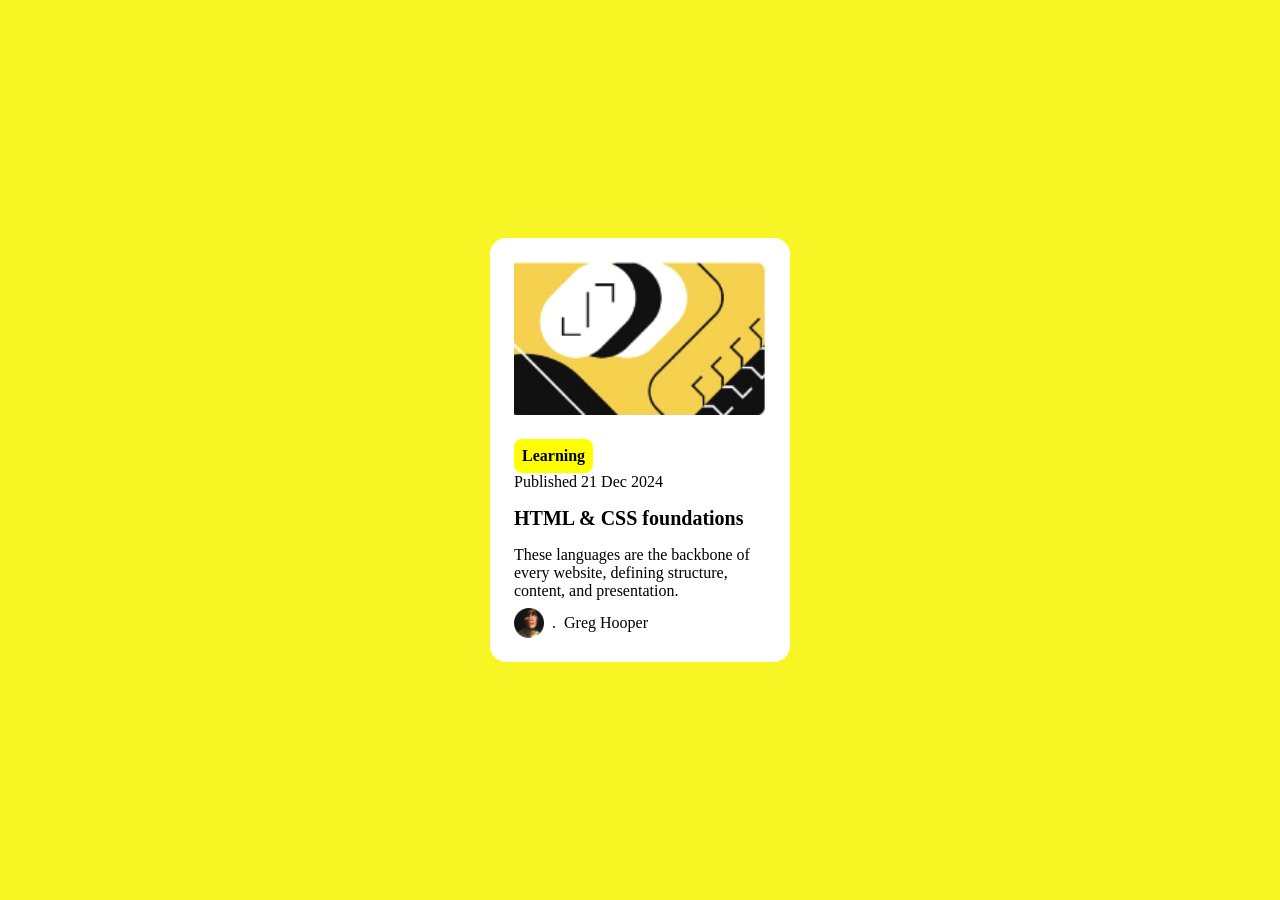
<file: index.html>
<!DOCTYPE html>
<html lang="en">
<head>
  <meta charset="UTF-8">
  <meta name="viewport" content="width=device-width, initial-scale=1.0"> <!-- displays site properly based on user's device -->

  <link rel="icon" type="image/png" sizes="32x32" href="./assets/images/favicon-32x32.png">
  
  <title>Frontend Mentor | Blog preview card</title>

  <link rel="stylesheet" href="styles.css">
</head>
<body>
  <div class="card">
    <img src="image.png" alt="card image">
     <p class="Learning">Learning</p>
     <p class="data">Published 21 Dec 2024</p>
     <h1>   HTML & CSS foundations</h1>
     <p>These languages are the backbone of every website, 
      defining structure, content, and presentation.</p>
      <div class="attribution">
         <img src="image-avatar.png" >. 
        <p>
          Greg Hooper </p>
      </div>
    </div>
    
 
</body>
</html>
</file>
<file: styles.css>
*{
    padding: 0px;
    margin: 0px;
    box-sizing: border-box;
}

body{
    background-color: rgb(248, 245, 36);
    height: 100vh;
    font-family:'figree' ,'sans-serif';
    display: grid;
    place-content:center;
    font-size: medium;
   
}

img{
    width: 100%;
    display: block;
    
}

.card{
    background-color: white;
    max-width: 300px;
    padding: 1.5rem;
    margin: 1rem;
    position: relative;
    border-radius: 1rem;
    outline-color: black;
    

}
.card::before {
    content:1px ;
    display: block;
    width: 100%;
    height: 100%;
    background-color: #000;
    position: absolute;
    top: 15px;
    right: 15px;
    border-radius: 1rem;
    z-index: -1;

}

.card {
    border-radius: 1rem;
    
}
.card .p{
    color: #000;

}


.card .Learning{
    background-color: yellow;
    width: min-content;
    padding: .5rem;
    margin-top: 1.5rem;
    font-weight: 800;
    border-radius: 0.5rem;
    

}
.card data{
    margin-top: 1rem 0;

}
.card h1{
    margin: 1rem 0;
    font-size: 20px;
    font: weight 840;
}
.card h1 a{
    color: black;
    font-size: 1.2;
    font-weight: 800;
    line-height: 1;
    text-decoration: none;
}

.card h1 a:hover{
    color: yellow;

}
.card .attribution{

     margin-top: .5rem;
     display: flex;
     align-items: center;
     gap: .5rem;
}

.card .attribution img{
    width: 30px
</file>
